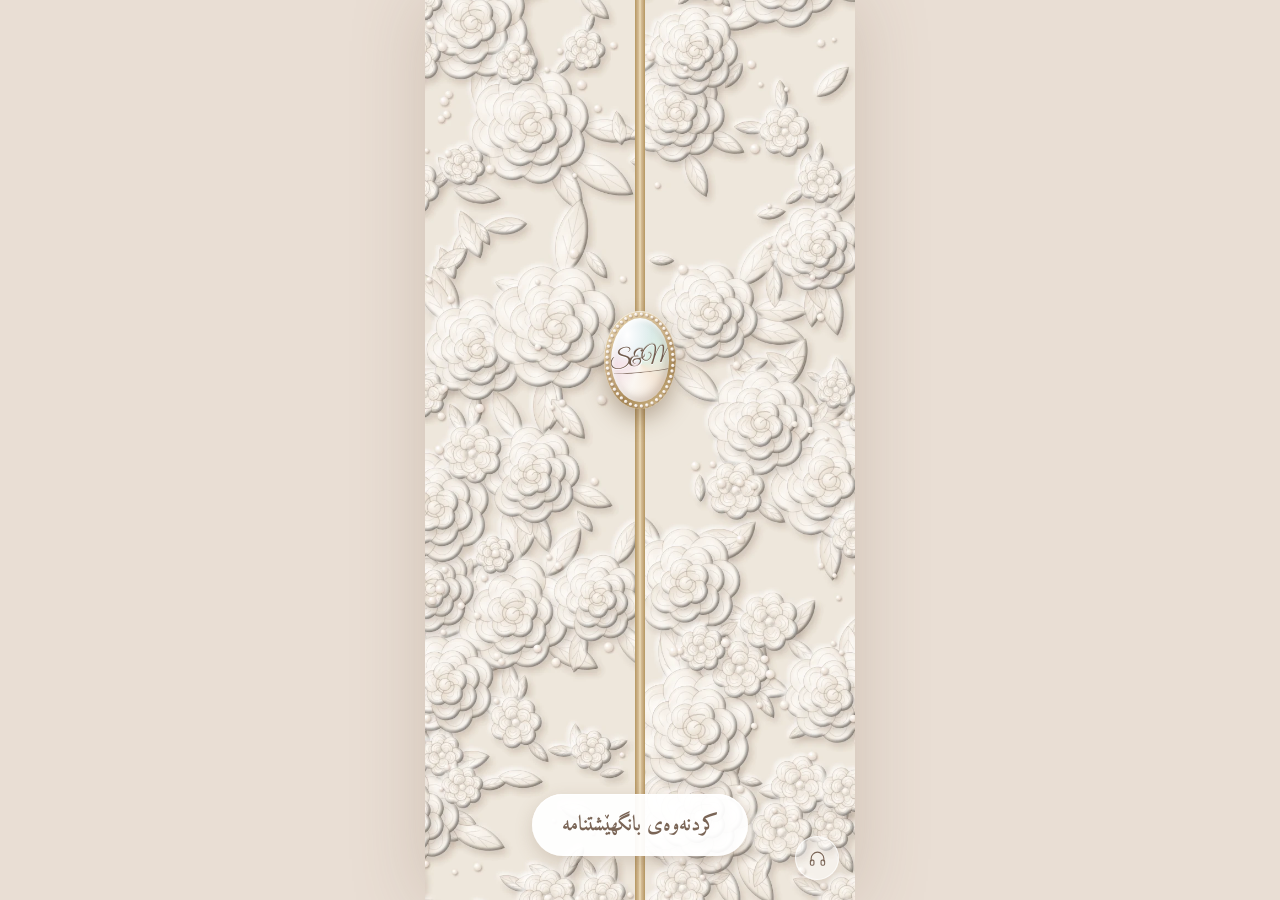
<file: docs/index.html>
<!doctype html>
<html lang="ckb" dir="rtl">
<head>
<meta charset="utf-8">
<meta name="viewport" content="width=device-width, initial-scale=1, viewport-fit=cover">
<meta name="theme-color" content="#EFE7DC">
<meta name="format-detection" content="telephone=no">
<meta name="robots" content="noindex">
<meta property="og:title" content="Sivan&amp;Maswa">
<meta property="og:description" content="We would be delighted to have you join us at our engagement celebration">
<meta property="og:type" content="website">
<title>Sivan&amp;Maswa</title>
<link rel="icon" type="image/png" sizes="64x64" href="img/favicon-64.png">
<link rel="icon" type="image/png" sizes="32x32" href="img/favicon-32.png">
<link rel="apple-touch-icon" href="img/apple-touch-icon.png">
<link rel="preload" href="fonts/amiri-700.woff2" as="font" type="font/woff2" crossorigin>
<link rel="preload" href="img/door-l.webp" as="image">
<link rel="stylesheet" href="style.css">
</head>
<body class="locked">

<!-- ===== Shared SVG defs ===== -->
<svg width="0" height="0" style="position:absolute" aria-hidden="true">
  <defs>
    <!-- Plaster / raised-fabric emboss -->
    <filter id="emboss" x="-12%" y="-12%" width="124%" height="124%" color-interpolation-filters="sRGB">
      <feGaussianBlur in="SourceAlpha" stdDeviation="1.7" result="b"/>
      <feDiffuseLighting in="b" surfaceScale="3" diffuseConstant="1.3" lighting-color="#fff" result="d0"><feDistantLight azimuth="225" elevation="50"/></feDiffuseLighting>
      <feComponentTransfer in="d0" result="d"><feFuncR type="linear" slope=".42" intercept=".6"/><feFuncG type="linear" slope=".42" intercept=".6"/><feFuncB type="linear" slope=".42" intercept=".6"/></feComponentTransfer>
      <feBlend in="SourceGraphic" in2="d" mode="multiply" result="shaded"/>
      <feComposite in="shaded" in2="SourceAlpha" operator="in" result="body"/>
      <feSpecularLighting in="b" surfaceScale="4" specularConstant=".55" specularExponent="28" lighting-color="#fff" result="s"><feDistantLight azimuth="225" elevation="42"/></feSpecularLighting>
      <feComposite in="s" in2="SourceAlpha" operator="in" result="spec"/>
      <feOffset in="SourceAlpha" dx="3" dy="4" result="o1"/><feGaussianBlur in="o1" stdDeviation="3.2" result="o2"/>
      <feFlood flood-color="#785A46" flood-opacity=".24"/><feComposite in2="o2" operator="in" result="shadow"/>
      <feOffset in="SourceAlpha" dx="-2.2" dy="-2.2" result="w1"/><feGaussianBlur in="w1" stdDeviation="2" result="w2"/>
      <feFlood flood-color="#fff" flood-opacity=".85"/><feComposite in2="w2" operator="in" result="glow"/>
      <feMerge><feMergeNode in="glow"/><feMergeNode in="shadow"/><feMergeNode in="body"/><feMergeNode in="spec"/></feMerge>
    </filter>
    <filter id="pshadow" x="-20%" y="-20%" width="140%" height="140%"><feDropShadow dx=".9" dy="1.2" stdDeviation=".9" flood-color="#785A46" flood-opacity=".4"/></filter>
    <radialGradient id="pearl" cx="34%" cy="30%" r="78%"><stop offset="0" stop-color="#fff"/><stop offset=".5" stop-color="#F3EAE1"/><stop offset="1" stop-color="#DCCDC0"/></radialGradient>
    <radialGradient id="petal" cx="38%" cy="30%" r="85%"><stop offset="0" stop-color="#FDFAF6"/><stop offset=".55" stop-color="#F1E9DE"/><stop offset="1" stop-color="#E3D6C8"/></radialGradient>
    <radialGradient id="face" cx="50%" cy="20%" r="90%"><stop offset="0" stop-color="#FBF7F1"/><stop offset="1" stop-color="#F2EADF"/></radialGradient>
  </defs>
</svg>

<!-- ===== Closed lace doors ===== -->
<div id="intro" class="intro" dir="ltr">
  <div class="door left"><img class="door-art" src="img/door-l.webp" alt=""></div>
  <div class="door right"><img class="door-art" src="img/door-r.webp" alt=""></div>
  <div class="intro-ui">
    <button id="seal" class="clasp" aria-label="کردنەوە" data-pearls="oval" data-inset="3" data-r="1.7" data-gap="5.6">
      <span class="clasp-face"><span class="sig" id="sig" dir="ltr"></span></span>
    </button>
    <div class="intro-bottom" dir="rtl">
      <button id="openInvite" class="white-pill"><span data-t="openInvite"></span></button>
    </div>
  </div>
</div>

<button id="muteBtn" class="ctl mute" aria-label="مۆسیقا">
  <svg viewBox="0 0 24 24" width="19" height="19" fill="none" stroke="currentColor" stroke-width="1.4" stroke-linecap="round" stroke-linejoin="round"><path d="M4 15v-3a8 8 0 0 1 16 0v3"/><rect x="3" y="14" width="4.5" height="6.5" rx="1.6"/><rect x="16.5" y="14" width="4.5" height="6.5" rx="1.6"/><path class="slash" d="M3 3l18 18"/></svg>
</button>

<!-- ===== Pages (tabs) ===== -->
<main class="phone" id="pages">

  <!-- 1 · Home -->
  <section class="page" data-page="home">
    <div class="stage">
      <div class="frame-bg" aria-hidden="true"></div>
      <div class="copy hero-copy">
        <h2 class="invite seq" style="--i:1" data-t="invite"></h2>
        <p class="occ seq" style="--i:2" data-t="joinLine"></p>
        <h1 class="names">
          <span class="n n1" id="name1"></span>
          <em class="amp seq" style="--i:3">&amp;</em>
          <span class="n n2" id="name2"></span>
        </h1>
      </div>
      <img class="corner tl" src="img/corner-tl.webp" alt="" decoding="async">
      <img class="corner br" src="img/corner-br.webp" alt="" decoding="async">
    </div>
  </section>

  <!-- 2 · Program + ending -->
  <section class="page" data-page="thanks">
    <div class="stage">
      <div class="frame-bg" aria-hidden="true"></div>
      <div class="copy">
        <p class="poem seq" style="--i:0">بە ناوی خودای گەورە و بە دڵێکی پڕ لە خۆشی،<br>بەخێربێن بۆ شەوه تایبەتەکەمان</p>
        <img class="orn seq" style="--i:1" src="img/orn.webp" alt="" decoding="async">
        <p class="poem seq" style="--i:2">ئەمڕۆ چیرۆکێکی نوێ دەست پێدەکات؛<br>چیرۆکی دوو دڵ کە بە خۆشەویستی بەیەک گەیشتوون<br>لەگەڵ ئێوە، خۆشییەکەمان تەواوتره،<br>وە بوونتان لەم شەوەدا<br>جوانترین بەشە لە یادەوەرییەکەمان.</p>
        <p class="poem seq" style="--i:3">بەخێربێن بۆ دەستپێکی<br>چیرۆکی «هەمیشەمان».</p>
      </div>
      <img class="corner tl" src="img/corner-tl.webp" alt="" decoding="async">
      <img class="corner br" src="img/corner-br.webp" alt="" decoding="async">
    </div>
  </section>

  <!-- 3 · Date, time, countdown -->
  <section class="page" data-page="when">
    <div class="stage">
      <div class="frame-bg" aria-hidden="true"></div>
      <div class="copy">
        <h2 class="h seq" style="--i:0" data-t="whenTitle"></h2>
        <ul class="trio seq" style="--i:1">
          <li><span class="ico" data-pearls="oval" data-inset="5" data-r="1.6" data-gap="7"><svg viewBox="0 0 32 32" fill="none" stroke="currentColor" stroke-width="1.6" stroke-linecap="round" stroke-linejoin="round"><rect x="5" y="7" width="22" height="20" rx="3"/><path d="M5 13h22M11 4v6M21 4v6"/><circle cx="12" cy="19" r="1" fill="currentColor"/><circle cx="16" cy="19" r="1" fill="currentColor"/><circle cx="20" cy="19" r="1" fill="currentColor"/></svg></span><p id="iDate"></p></li>
          <li><span class="ico" data-pearls="oval" data-inset="5" data-r="1.6" data-gap="7"><svg viewBox="0 0 32 32" fill="none" stroke="currentColor" stroke-width="1.6" stroke-linecap="round" stroke-linejoin="round"><path d="M16 29s9-8.2 9-15a9 9 0 0 0-18 0c0 6.8 9 15 9 15z"/><circle cx="16" cy="14" r="3.4"/></svg></span><p id="iPlace"></p></li>
          <li><span class="ico" data-pearls="oval" data-inset="5" data-r="1.6" data-gap="7"><svg viewBox="0 0 32 32" fill="none" stroke="currentColor" stroke-width="1.6" stroke-linecap="round" stroke-linejoin="round"><circle cx="16" cy="16" r="12"/><path d="M16 9v7l5 3"/></svg></span><p id="iTime"></p></li>
        </ul>
        <p class="accent seq" style="--i:2" data-t="countLine"></p>
        <div class="count seq" style="--i:3" dir="rtl">
          <div class="cell" data-pearls="oval" data-inset="6" data-r="1.7" data-gap="7.6"><b id="cd-d">٠٠</b><small data-t="days"></small></div>
          <div class="cell" data-pearls="oval" data-inset="6" data-r="1.7" data-gap="7.6"><b id="cd-h">٠٠</b><small data-t="hours"></small></div>
          <div class="cell" data-pearls="oval" data-inset="6" data-r="1.7" data-gap="7.6"><b id="cd-m">٠٠</b><small data-t="minutes"></small></div>
          <div class="cell" data-pearls="oval" data-inset="6" data-r="1.7" data-gap="7.6"><b id="cd-s">٠٠</b><small data-t="seconds"></small></div>
        </div>
      </div>
      <img class="corner tl" src="img/corner-tl.webp" alt="" decoding="async">
      <img class="corner br" src="img/corner-br.webp" alt="" decoding="async">
    </div>
  </section>

  <!-- 4 · Venue + map image -->
  <section class="page" data-page="where">
    <div class="stage">
      <div class="frame-bg" aria-hidden="true"></div>
      <div class="copy">
        <h2 class="h seq" style="--i:0" data-t="venueTitle"></h2>
        <div class="map seq" style="--i:1" id="map">
          <!-- Original map illustration (shown when no live Google map is configured) -->
          <svg class="map-art" viewBox="0 0 320 230" preserveAspectRatio="xMidYMid slice" aria-hidden="true">
            <rect width="320" height="230" fill="#EDE5D8"/>
            <path d="M-10 150C60 120 90 190 170 160S280 90 340 120V240H-10Z" fill="#D5E3E6"/>
            <path d="M-10 150C60 120 90 190 170 160S280 90 340 120" fill="none" stroke="#fff" stroke-width="3" opacity=".7"/>
            <rect x="20" y="18" width="70" height="44" rx="8" fill="#DCE3CD"/><rect x="214" y="22" width="84" height="52" rx="8" fill="#DCE3CD"/>
            <g fill="#E4D8C8"><rect x="104" y="16" width="38" height="30" rx="5"/><rect x="152" y="16" width="46" height="30" rx="5"/><rect x="104" y="62" width="38" height="34" rx="5"/><rect x="152" y="62" width="46" height="34" rx="5"/><rect x="20" y="76" width="70" height="30" rx="5"/><rect x="214" y="90" width="38" height="30" rx="5"/><rect x="262" y="90" width="36" height="30" rx="5"/></g>
            <g fill="none" stroke="#fff" stroke-linecap="round"><path d="M0 68H320M0 110H320" stroke-width="7"/><path d="M96 0V230M204 0V230" stroke-width="7"/><path d="M0 40H320M150 0V160" stroke-width="3.5"/></g>
            <path d="M0 110H320M96 0V230" fill="none" stroke="#C9AE85" stroke-width="1.2" stroke-dasharray="1 5" stroke-linecap="round"/>
            <g transform="translate(150 98)"><ellipse cx="0" cy="22" rx="11" ry="4" fill="#785A46" opacity=".25"/><path d="M0 22C-14 4 -18 -2 -18 -10A18 18 0 0 1 18 -10C18 -2 14 4 0 22Z" fill="#C9AE85"/><circle cx="0" cy="-10" r="8.5" fill="url(#pearl)"/></g>
          </svg>
          <iframe id="mapFrame" title="map" loading="lazy" referrerpolicy="no-referrer-when-downgrade" hidden></iframe>
          <a class="map-hit" id="mapHit" target="_blank" rel="noopener" aria-label="Google Maps"><span data-t="mapTap"></span></a>
        </div>
        <p class="venue-name seq" style="--i:2" id="vName"></p>
        <p class="accent seq" style="--i:2" id="vAddress"></p>
        <a id="directions" class="pill seq" style="--i:3" target="_blank" rel="noopener"><span data-t="directions"></span></a>
      </div>
      <img class="corner tl" src="img/corner-tl.webp" alt="" decoding="async">
      <img class="corner br" src="img/corner-br.webp" alt="" decoding="async">
    </div>
  </section>

  <!-- 5 · Closing: welcome line + names -->
  <section class="page" data-page="welcome">
    <div class="stage">
      <div class="frame-bg" aria-hidden="true"></div>
      <div class="copy">
        <img class="orn seq" style="--i:0" src="img/orn.webp" alt="" decoding="async">
        <p class="closing seq" style="--i:1" data-t="closing"></p>
        <h2 class="names ending"><span class="n n1 cn1"></span><em class="amp seq" style="--i:2">&amp;</em><span class="n n2 cn2"></span></h2>
      </div>
      <img class="corner tl" src="img/corner-tl.webp" alt="" decoding="async">
      <img class="corner br" src="img/corner-br.webp" alt="" decoding="async">
    </div>
  </section>
</main>

<!-- ===== Tab bar + tap tip ===== -->
<div class="hint" id="hint" aria-hidden="true"><span data-t="tapHint"></span><i></i></div>
<nav class="tabs" id="tabs" aria-label="Pages">
  <button id="prevBtn" class="navbtn"><i aria-hidden="true"></i><span data-t="prev"></span></button>
  <button id="nextBtn" class="navbtn next"><span data-t="next"></span><i aria-hidden="true"></i></button>
</nav>

<script src="app.js"></script>
</body>
</html>
</file>
<file: docs/style.css>
/* Amiri (SIL OFL), subset to Arabic/Kurdish + basic Latin, shipped with the page so the font always loads */
@font-face{font-family:"Great Vibes";font-style:normal;font-weight:400;font-display:swap;src:url(fonts/greatvibes.woff2) format("woff2")}
@font-face{font-family:"Amiri";font-style:normal;font-weight:400;font-display:swap;src:url(fonts/amiri-400.woff2) format("woff2")}
@font-face{font-family:"Amiri";font-style:normal;font-weight:700;font-display:swap;src:url(fonts/amiri-700.woff2) format("woff2")}
/* =====================================================================
   Embossed lace + pearl invitation. Raised things share the paper colour;
   depth comes from paired light (top-left) / shadow (bottom-right).
   ===================================================================== */
:root{
  color-scheme:light;
  --bg:#F4ECE4; --door:#EFE7DC; --gold:#C9AE85; --ink:#7A6556;
  --hi:rgba(255,255,255,.95); --sh:rgba(120,90,70,.27);
  --raise:-5px -5px 12px var(--hi), 6px 7px 16px var(--sh);
  --raise-s:-3px -3px 7px var(--hi), 3px 4px 9px var(--sh);
  --press:inset 3px 3px 7px rgba(120,90,70,.2), inset -3px -3px 7px rgba(255,255,255,.9);
  --script:"Great Vibes","Snell Roundhand","Apple Chancery",cursive; --sans:"Helvetica Neue",Helvetica,Arial,"Segoe UI",sans-serif; --display:"Amiri","Noto Naskh Arabic",serif; --serif:"Amiri","Noto Naskh Arabic","Segoe UI",serif; --ease:cubic-bezier(.22,.8,.22,1);
  --col:430px; --u:min(1px,.1185vh,.2564vw); --sw:calc(min(100vw,var(--col)) - 40px); --cw:min(calc(var(--sw) * .52),206px,calc(var(--u) * 206));
  --grain:url("data:image/svg+xml;utf8,<svg xmlns='http://www.w3.org/2000/svg' width='240' height='240'><filter id='n'><feTurbulence type='fractalNoise' baseFrequency='.85' numOctaves='3' seed='7'/><feColorMatrix values='0 0 0 0 .4  0 0 0 0 .3  0 0 0 0 .22  0 0 0 .55 0'/></filter><rect width='100%' height='100%' filter='url(%23n)' opacity='.07'/></svg>");
}
*{box-sizing:border-box;margin:0;padding:0}
html{scroll-behavior:smooth;-webkit-text-size-adjust:100%}
body{font-family:var(--serif);font-weight:400;color:var(--ink);font-size:18px;line-height:1.7;background:#E9DED4;min-height:100vh;min-height:100svh;overflow-x:hidden}
@media (max-width:600px){body{background:#F4ECE4}}
body.locked{overflow:hidden;height:100vh;height:100svh}
button,input{font:inherit;color:inherit}
em{font-style:normal}

.phone{position:relative;width:100%;max-width:var(--col);margin:0 auto;overflow:hidden;
  background:radial-gradient(120% 50% at 50% 0%,rgba(255,255,255,.8),rgba(255,255,255,0) 70%),var(--grain),var(--bg);box-shadow:0 0 70px rgba(120,90,70,.22)}

/* ---------- Type (Kurdish Sorani, right-to-left: no letter-spacing, it would break the joined letters) ---------- */
.h{font-family:var(--display);font-weight:700;font-size:31px;text-align:center;text-shadow:0 1px 0 #fff;line-height:1.4}
.accent{font-family:var(--display);font-weight:400;font-size:26px;text-align:center;line-height:1.7;text-shadow:0 1px 0 #fff}
.kicker{font-family:var(--display);font-size:25px;font-weight:500;text-align:center;line-height:1.9;max-width:240px;text-shadow:0 1px 0 #fff}
.names{font-family:var(--script);font-style:normal;font-weight:400;letter-spacing:0;text-align:center;font-size:68px;line-height:1.25;text-shadow:0 1.5px 0 #fff,0 -1px 0 rgba(120,90,70,.14);display:flex;flex-direction:column;align-items:center}
.names .n{display:block}
.names .amp{display:block;font-family:var(--script);font-weight:400;font-style:normal;font-size:44px;line-height:1;margin:2px 0;color:var(--gold)}
.names.ending{font-size:56px;line-height:1.2;margin-top:4px}.names.ending .amp{font-size:34px}
.hero-date{font-family:var(--display);font-size:27px;font-weight:500;text-align:center;text-shadow:0 1px 0 #fff}
small{font-size:17px;font-weight:400}

/* ---------- Buttons ---------- */
.pill{color:var(--ink);display:inline-flex;align-items:center;justify-content:center;padding:13px 36px;border-radius:40px;border:0;cursor:pointer;text-decoration:none;position:relative;
  background:var(--bg) linear-gradient(rgba(255,255,255,.55),rgba(255,255,255,0));box-shadow:var(--raise-s);font-size:21px;font-weight:700;transition:box-shadow .25s,transform .25s;-webkit-tap-highlight-color:transparent}
.pill::before{content:"";position:absolute;top:4px;right:4px;bottom:4px;left:4px;border-radius:40px;box-shadow:0 0 0 .6px rgba(201,174,133,.7);pointer-events:none}
.pill:active{box-shadow:var(--press);transform:translateY(1px)}
.white-pill{display:inline-flex;align-items:center;gap:8px;padding:13px 30px;border-radius:40px;border:0;cursor:pointer;text-decoration:none;color:var(--ink);
  background:rgba(255,255,255,.94);box-shadow:0 6px 18px rgba(120,90,70,.22),inset 0 1px 0 #fff;font-size:21px;font-weight:700;white-space:nowrap}

.ctl{position:fixed;z-index:60;width:44px;height:44px;border-radius:50%;cursor:pointer;display:grid;place-items:center;font-size:11px;letter-spacing:.1em;font-weight:500;color:var(--ink);
  background:rgba(255,255,255,.42);border:1px solid rgba(255,255,255,.7);box-shadow:0 4px 14px rgba(120,90,70,.18)}
.ctl:focus-visible,.pill:focus-visible,.white-pill:focus-visible,.clasp:focus-visible{outline:1.5px solid var(--gold);outline-offset:3px}
.mute{bottom:20px;right:max(16px,calc(50% - var(--col)/2 + 16px));transition:opacity .6s}
body.open .mute{bottom:auto;top:14px;right:auto;left:max(16px,calc(50% - var(--col)/2 + 16px))}
.ctl .slash{display:none}.ctl.muted .slash{display:block}

/* ---------- SCREEN 1: doors ---------- */
.intro{position:fixed;top:0;right:auto;bottom:0;left:50%;transform:translateX(-50%);width:min(100vw,var(--col));z-index:50;perspective:1600px;overflow:hidden}
.door{position:absolute;top:0;bottom:0;width:50%;background:var(--grain),var(--door);transition:transform 1.4s cubic-bezier(.65,0,.35,1);will-change:transform;overflow:hidden}
.door.left{left:0;transform-origin:0 50%}.door.right{right:0;transform-origin:100% 50%}
.door-art{position:absolute;top:0;right:0;bottom:0;left:0;width:100%;height:100%;display:block;object-fit:cover}
/* champagne-gold seam, 5px per door = 10px total, lighter highlight line at the very centre */
.door::after{content:"";position:absolute;top:0;bottom:0;width:5px;z-index:3}
.left::after{right:0;background:linear-gradient(90deg,#B5975F,#C9AE85 45%,#D8C198 80%,#F1E4C6)}
.right::after{left:0;background:linear-gradient(270deg,#B5975F,#C9AE85 45%,#D8C198 80%,#F1E4C6)}
.door::before{content:"";position:absolute;top:0;right:0;bottom:0;left:0;z-index:2;pointer-events:none;background:radial-gradient(60% 45% at 50% 50%,rgba(239,231,220,.0),rgba(239,231,220,0))}
.intro-ui{position:absolute;top:0;right:0;bottom:0;left:0;z-index:5;pointer-events:none}
.intro-ui>*{pointer-events:auto}
.clasp{position:absolute;left:50%;top:40%;width:72px;height:98px;margin:-49px 0 0 -36px;border:0;border-radius:50%;cursor:pointer;-webkit-tap-highlight-color:transparent;
  background:linear-gradient(145deg,#E9D7B0,#C9AE85 45%,#A98A58 70%,#E0CBA0);box-shadow:0 10px 22px rgba(90,60,30,.35),inset 0 1px 1px rgba(255,255,255,.7);animation:float 3.6s ease-in-out infinite}
.clasp .pearls{z-index:2}
.clasp-face{position:absolute;top:7px;right:7px;bottom:7px;left:7px;border-radius:50%;overflow:hidden;
  background:radial-gradient(ellipse at 28% 20%,#fff,rgba(255,255,255,0) 42%),conic-gradient(from 200deg at 50% 55%,#FBF7F2,#F3DDE4,#D9E8EE,#DDEFE3,#F6E8D8,#FBF7F2);
  box-shadow:inset 2px 3px 5px rgba(255,255,255,.95),inset -3px -4px 8px rgba(120,90,70,.3)}
.clasp-face::after{content:"";position:absolute;top:0;bottom:0;left:-100%;width:60%;background:linear-gradient(115deg,transparent,rgba(255,255,255,.8),transparent);transform:skewX(-20deg);animation:sheen 3.8s ease-in-out infinite}
/* signature monogram on the clasp */
.sig{position:absolute;left:50%;top:50%;z-index:1;font-family:"Great Vibes","Snell Roundhand",cursive;font-size:23px;line-height:1;color:#6F5A4C;white-space:nowrap;
  transform:translate(-50%,-56%) rotate(-8deg);text-shadow:0 1px 0 rgba(255,255,255,.95),0 -.5px 0 rgba(120,90,70,.25);letter-spacing:-.05em}
.sig::after{content:"";position:absolute;left:4%;right:0;bottom:-3px;height:5px;border-bottom:1.3px solid #6F5A4C;border-radius:50%;opacity:.75;transform:rotate(2deg)}
@keyframes sheen{0%,25%{transform:translateX(0) skewX(-20deg)}75%,100%{transform:translateX(430%) skewX(-20deg)}}
@keyframes float{50%{transform:translateY(-3px)}}
.clasp.go{animation:glow .75s ease-out forwards}
@keyframes glow{0%{box-shadow:0 0 0 0 rgba(255,255,255,.9),0 10px 22px rgba(90,60,30,.35)}45%{box-shadow:0 0 44px 22px rgba(255,250,240,.95),0 0 0 rgba(0,0,0,0);transform:scale(1.1);opacity:1}100%{box-shadow:0 0 60px 30px rgba(255,250,240,0);transform:scale(1.2);opacity:0}}
.intro-bottom{position:absolute;left:0;right:0;bottom:44px;display:flex;flex-direction:column;align-items:center;gap:14px;transition:opacity .5s}
.frost{padding:10px 24px;border-radius:40px;font-size:20px;font-weight:700;color:#6a5648;background:rgba(255,255,255,.4);border:1px solid rgba(255,255,255,.7);white-space:nowrap;box-shadow:0 4px 14px rgba(120,90,70,.12)}
body.open .intro-bottom{opacity:0}
body.open .door.left{transform:translate3d(-104%,0,-80px) rotateY(10deg)}
body.open .door.right{transform:translate3d(104%,0,-80px) rotateY(-10deg)}
body.open .intro{pointer-events:none;visibility:hidden;transition:visibility 0s 1.7s}

/* ---------- Pages (tabs) ---------- */
.phone{height:100vh;height:100svh;max-height:none;overflow:hidden}
.page{position:absolute;top:0;right:0;bottom:0;left:0;padding:20px 20px calc(100px + env(safe-area-inset-bottom,0px));opacity:0;visibility:hidden;pointer-events:none;
  transition:opacity .75s var(--ease),transform .9s var(--ease),visibility 0s .9s;will-change:transform,opacity}
.page[data-pos=before]{transform:translateX(46px) scale(.985)}
.page[data-pos=after]{transform:translateX(-46px) scale(.985)}
.page[data-pos=active]{opacity:1;visibility:visible;pointer-events:auto;transform:none;transition-delay:0s}
.stage{position:relative;height:100%}
.frame-bg{position:absolute;top:0;right:0;bottom:0;left:0;background-size:100% 100%;background-repeat:no-repeat}
.copy{position:absolute;top:0;right:0;bottom:0;left:0;display:flex;flex-direction:column;align-items:center;justify-content:center;gap:16px;padding:calc(var(--u) * 128) 30px calc(var(--u) * 86)}
/* every page measures its content and shrinks it (scale) when the screen is too short, so nothing leaves the frame */
.fit{display:flex;flex-direction:column;align-items:center;gap:inherit;width:100%;flex-shrink:0;transform-origin:50% 50%}
.hero-copy{gap:20px;padding-top:calc(var(--u) * 100);padding-bottom:calc(var(--u) * 70)}
.corner{position:absolute;pointer-events:none;z-index:4;width:calc(var(--cw) * 1.2308);height:auto}
.corner.tl{left:calc(-22px - var(--cw) * .1154);top:calc(-20px - var(--cw) * .1154)}.corner.br{right:calc(-22px - var(--cw) * .1154);bottom:calc(-20px - var(--cw) * .1154)}

/* Items fade/rise in one by one each time a page is shown; the names fly in from OPPOSITE sides */
.seq{opacity:0}
body.open [data-pos=active] .seq{animation:rise 1.1s var(--ease) both;animation-delay:calc(var(--d,.25s) + var(--i) * .5s)}
@keyframes rise{from{opacity:0;transform:translateY(16px)}to{opacity:1;transform:none}}
.n{opacity:0}
body.open [data-pos=active] .n1{animation:fromLeft 1.7s var(--ease) both;animation-delay:var(--d,.25s)}
body.open [data-pos=active] .n2{animation:fromRight 1.7s var(--ease) both;animation-delay:var(--d,.25s)}
@keyframes fromLeft{0%{opacity:0;transform:translateX(-130px)}60%{opacity:1}100%{opacity:1;transform:none}}
@keyframes fromRight{0%{opacity:0;transform:translateX(130px)}60%{opacity:1}100%{opacity:1;transform:none}}
body.open [data-pos=active] .amp.seq{animation-name:pop;animation-duration:1.2s}
@keyframes pop{0%{opacity:0;transform:scale(.3) rotate(-20deg)}70%{opacity:1;transform:scale(1.15)}100%{opacity:1;transform:none}}

/* ---------- Content ---------- */
.badges{display:flex;gap:14px;justify-content:center}
.badge{position:relative;display:flex;flex-direction:column;align-items:center;justify-content:center;gap:0;height:84px;padding:0 24px;min-width:100px;border-radius:50%;background:var(--bg);box-shadow:var(--raise-s)}
.badge:first-child{min-width:150px}
.badge small{font-size:17px;line-height:1.3}.badge b{font-family:var(--display);font-weight:700;font-size:27px;white-space:nowrap;line-height:1.4}
.count{display:grid;grid-template-columns:repeat(4,1fr);gap:9px;width:100%}
.cell{position:relative;aspect-ratio:3/4;display:flex;flex-direction:column;align-items:center;justify-content:center;gap:2px;border-radius:50%;background:var(--bg);box-shadow:var(--raise-s)}
.cell b{font-family:var(--display);font-weight:700;font-size:28px;line-height:1.2;font-variant-numeric:tabular-nums}
.cell small{font-size:15px;line-height:1.2}
.venue-name{font-family:var(--display);font-size:32px;font-weight:700;line-height:1.4}
.pill{margin-top:4px}

/* map image */
.map{position:relative;width:min(100%,236px);aspect-ratio:1/1.08;border-radius:999px 999px 22px 22px;overflow:hidden;box-shadow:var(--press);padding:6px;background:var(--bg)}
.map-art,.map iframe{position:absolute;top:7px;right:7px;bottom:7px;left:7px;width:calc(100% - 14px);height:calc(100% - 14px);border:0;border-radius:999px 999px 16px 16px;display:block;pointer-events:none}
.map-hit{position:absolute;top:7px;right:7px;bottom:7px;left:7px;border-radius:999px 999px 16px 16px;overflow:hidden;display:flex;align-items:flex-end;justify-content:center;text-decoration:none;color:var(--ink);-webkit-tap-highlight-color:transparent}
.map-hit span{margin-bottom:8px;padding:2px 14px;font-size:16px;border-radius:20px;background:rgba(255,255,255,.88);box-shadow:0 2px 8px rgba(120,90,70,.2)}

.orn{width:192px;height:auto;margin-block:-11px}

/* ---------- Tab bar + tap tip ---------- */
.tabs{position:fixed;z-index:55;left:50%;bottom:calc(18px + env(safe-area-inset-bottom,0px));transform:translate(-50%,30px);display:flex;gap:4px;padding:6px;border-radius:40px;background:var(--bg);box-shadow:var(--raise);opacity:0;pointer-events:none;
  transition:opacity .9s var(--ease) 1.6s,transform .9s var(--ease) 1.6s;max-width:calc(100vw - 24px)}
body.open .tabs{opacity:1;transform:translateX(-50%);pointer-events:auto}
.tabs button{font-family:var(--display);position:relative;border:0;background:transparent;cursor:pointer;padding:9px 26px;border-radius:30px;font-size:25px;font-weight:700;color:var(--ink);white-space:nowrap;display:inline-flex;align-items:center;gap:10px;-webkit-tap-highlight-color:transparent;transition:box-shadow .3s}
.tabs button:active{box-shadow:var(--press)}
.tabs button[hidden]{display:none}
.tabs button i{display:block;width:9px;height:9px;border:solid var(--gold);border-width:2px 2px 0 0;border-radius:1px}
.tabs #nextBtn i{transform:rotate(-135deg)}
.tabs #prevBtn i{transform:rotate(45deg)}
.tabs button:focus-visible{outline:1.5px solid var(--gold);outline-offset:2px}
/* the next button pulses so the guest sees what to tap */
.tabs button.next::after{content:"";position:absolute;top:0;right:0;bottom:0;left:0;border-radius:30px;border:2px solid rgba(201,174,133,.85);animation:ping 1.9s ease-out infinite;pointer-events:none}
@keyframes ping{0%{transform:scale(1);opacity:.9}100%{transform:scale(1.35,1.7);opacity:0}}
.hint{position:fixed;z-index:56;bottom:calc(78px + env(safe-area-inset-bottom,0px));left:50%;transform:translateX(-50%);padding:8px 18px;border-radius:24px;background:rgba(255,255,255,.96);font-size:19px;font-weight:700;white-space:nowrap;
  box-shadow:0 6px 18px rgba(120,90,70,.22);opacity:0;pointer-events:none;transition:opacity .6s,left .6s var(--ease);animation:hintbob 1.8s ease-in-out infinite}
.hint i{position:absolute;left:50%;bottom:-6px;width:12px;height:12px;margin-left:-6px;background:rgba(255,255,255,.96);transform:rotate(45deg)}
.hint.show{opacity:1}
@keyframes hintbob{50%{translate:0 -6px}}

.pearls{position:absolute;left:0;top:0;pointer-events:none;overflow:visible}
@media (prefers-reduced-motion:reduce){*{animation:none!important;transition-duration:.01s!important}.seq,.n{opacity:1}}

.welcome{font-size:42px}


body.done .intro{display:none}
.page.warm{visibility:visible;opacity:.01;transition:none}

/* template from the save-the-date card: small spaced title, gold calligraphy, three icon columns */
.std{font-family:var(--display);font-size:13px;letter-spacing:.38em;padding-left:.38em;font-weight:700;text-align:center;text-shadow:0 1px 0 #fff}
.invite{font-family:var(--display);font-size:58px;line-height:1.15;font-weight:700;text-align:center;margin-top:-4px;
  background:linear-gradient(180deg,#E9CB7C,#C9AE85 50%,#A98A58);-webkit-background-clip:text;background-clip:text;color:transparent;filter:drop-shadow(0 1.5px 0 rgba(255,255,255,.9))}
.occ{font-family:var(--display);font-size:24px;text-align:center;line-height:1.35;text-shadow:0 1px 0 #fff;max-width:236px}
.hero-copy{gap:10px}
.trio{list-style:none;display:grid;grid-template-columns:repeat(3,1fr);gap:2px;width:100%;text-align:center}
.trio li{display:flex;flex-direction:column;align-items:center;gap:10px}
.ico{position:relative;width:62px;height:62px;border-radius:50%;display:grid;place-items:center;background:var(--bg);box-shadow:var(--raise-s);color:#7A6556}
.ico > svg:not(.pearls){width:28px;height:28px}
.trio p{font-family:var(--display);font-size:17px;line-height:1.35;font-weight:700;white-space:pre-line}

.poem{font-family:var(--display);font-size:18.5px;line-height:1.7;text-align:center;text-shadow:0 1px 0 #fff;max-width:272px}
[data-page=thanks] .copy{padding-top:150px;gap:12px}

.intro-bottom{bottom:calc(44px + env(safe-area-inset-bottom,0px))}

/* browsers that know svh get the exact phone height */
@supports (height:100svh){:root{--u:min(1px,.1185svh,.2564vw)}}
/* browsers without aspect-ratio (older iOS / Android) */
@supports not (aspect-ratio:1){.map{height:255px}.cell{min-height:92px}.ico{height:62px}}
.map{flex-shrink:0;-webkit-mask-image:-webkit-radial-gradient(white,black)}
.map-hit span{white-space:nowrap;font-size:14px;margin-bottom:10px}

/* closing page */
.closing{font-family:var(--display);font-size:40px;font-weight:700;line-height:1.55;text-align:center;max-width:250px;
  background:linear-gradient(180deg,#E9CB7C,#C9AE85 50%,#A98A58);-webkit-background-clip:text;background-clip:text;color:transparent;filter:drop-shadow(0 1.5px 0 rgba(255,255,255,.9))}
[data-page=welcome] .copy{gap:22px}
</file>
